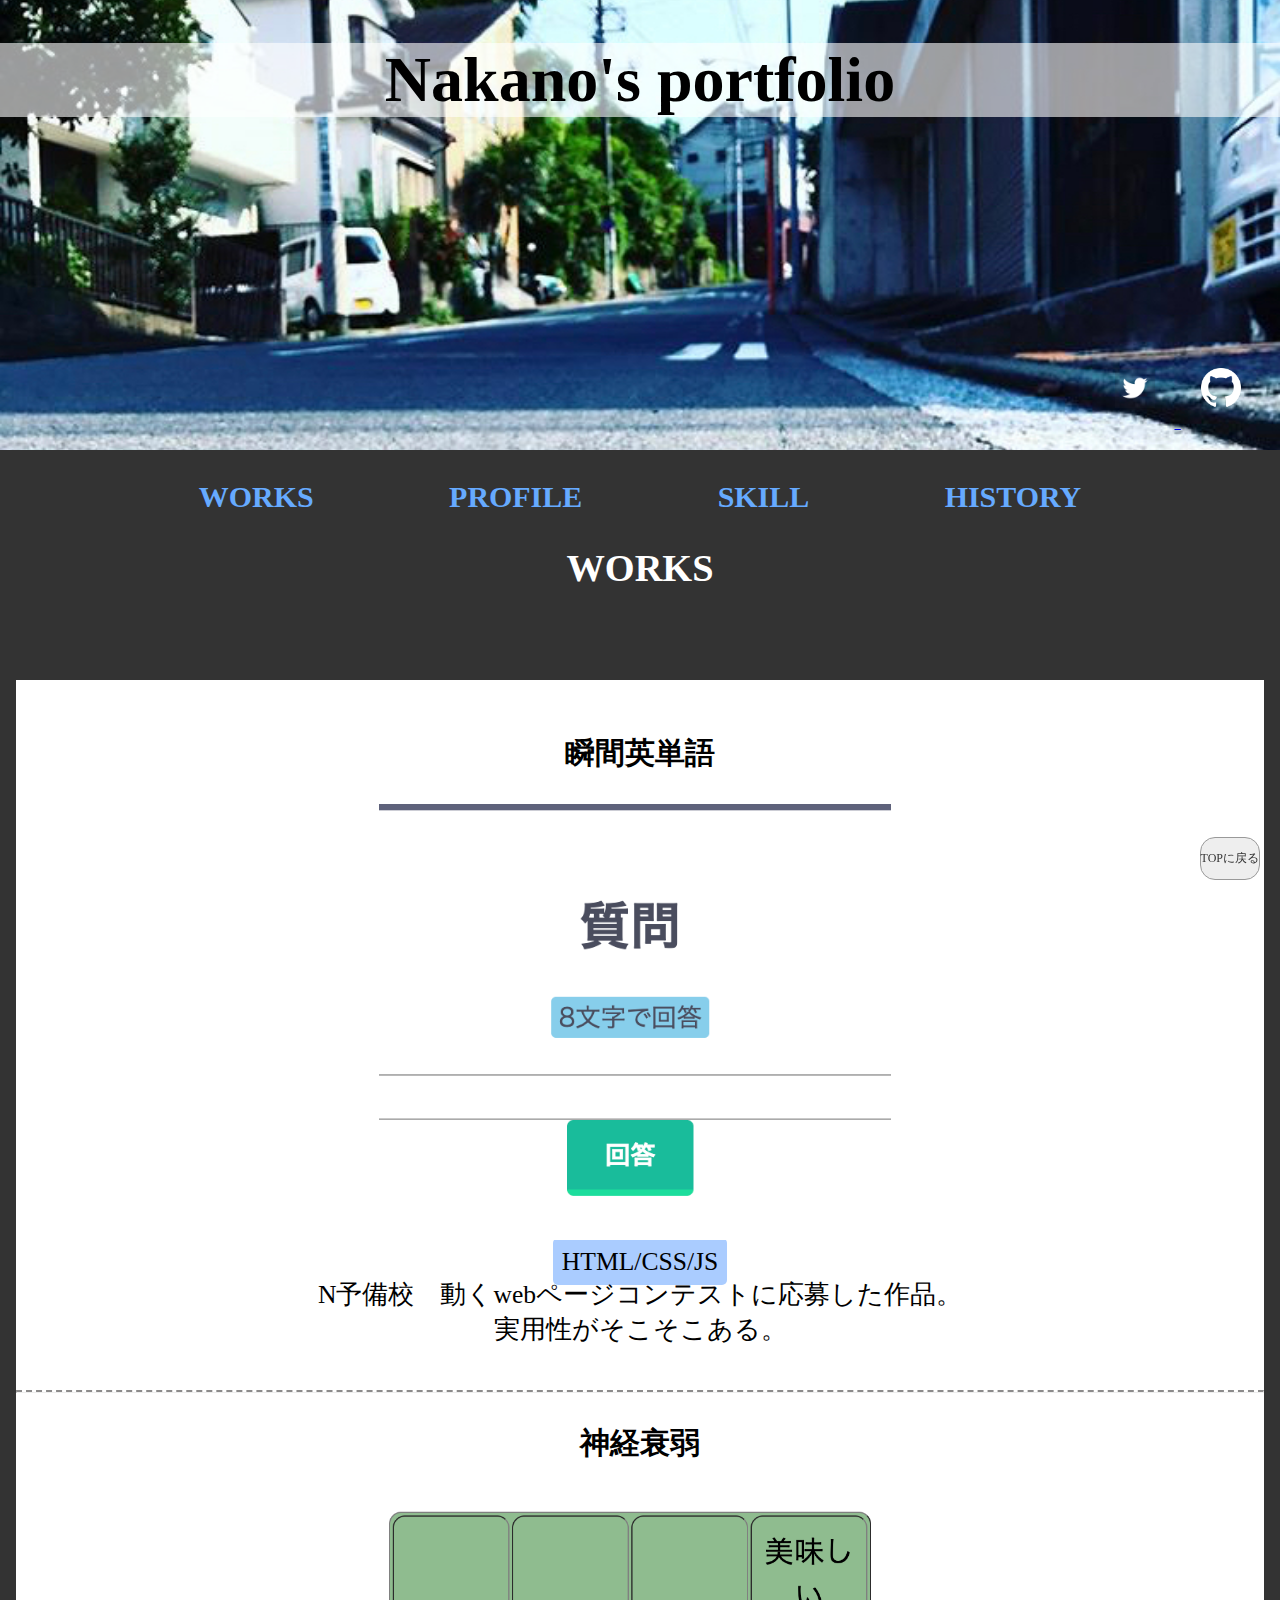
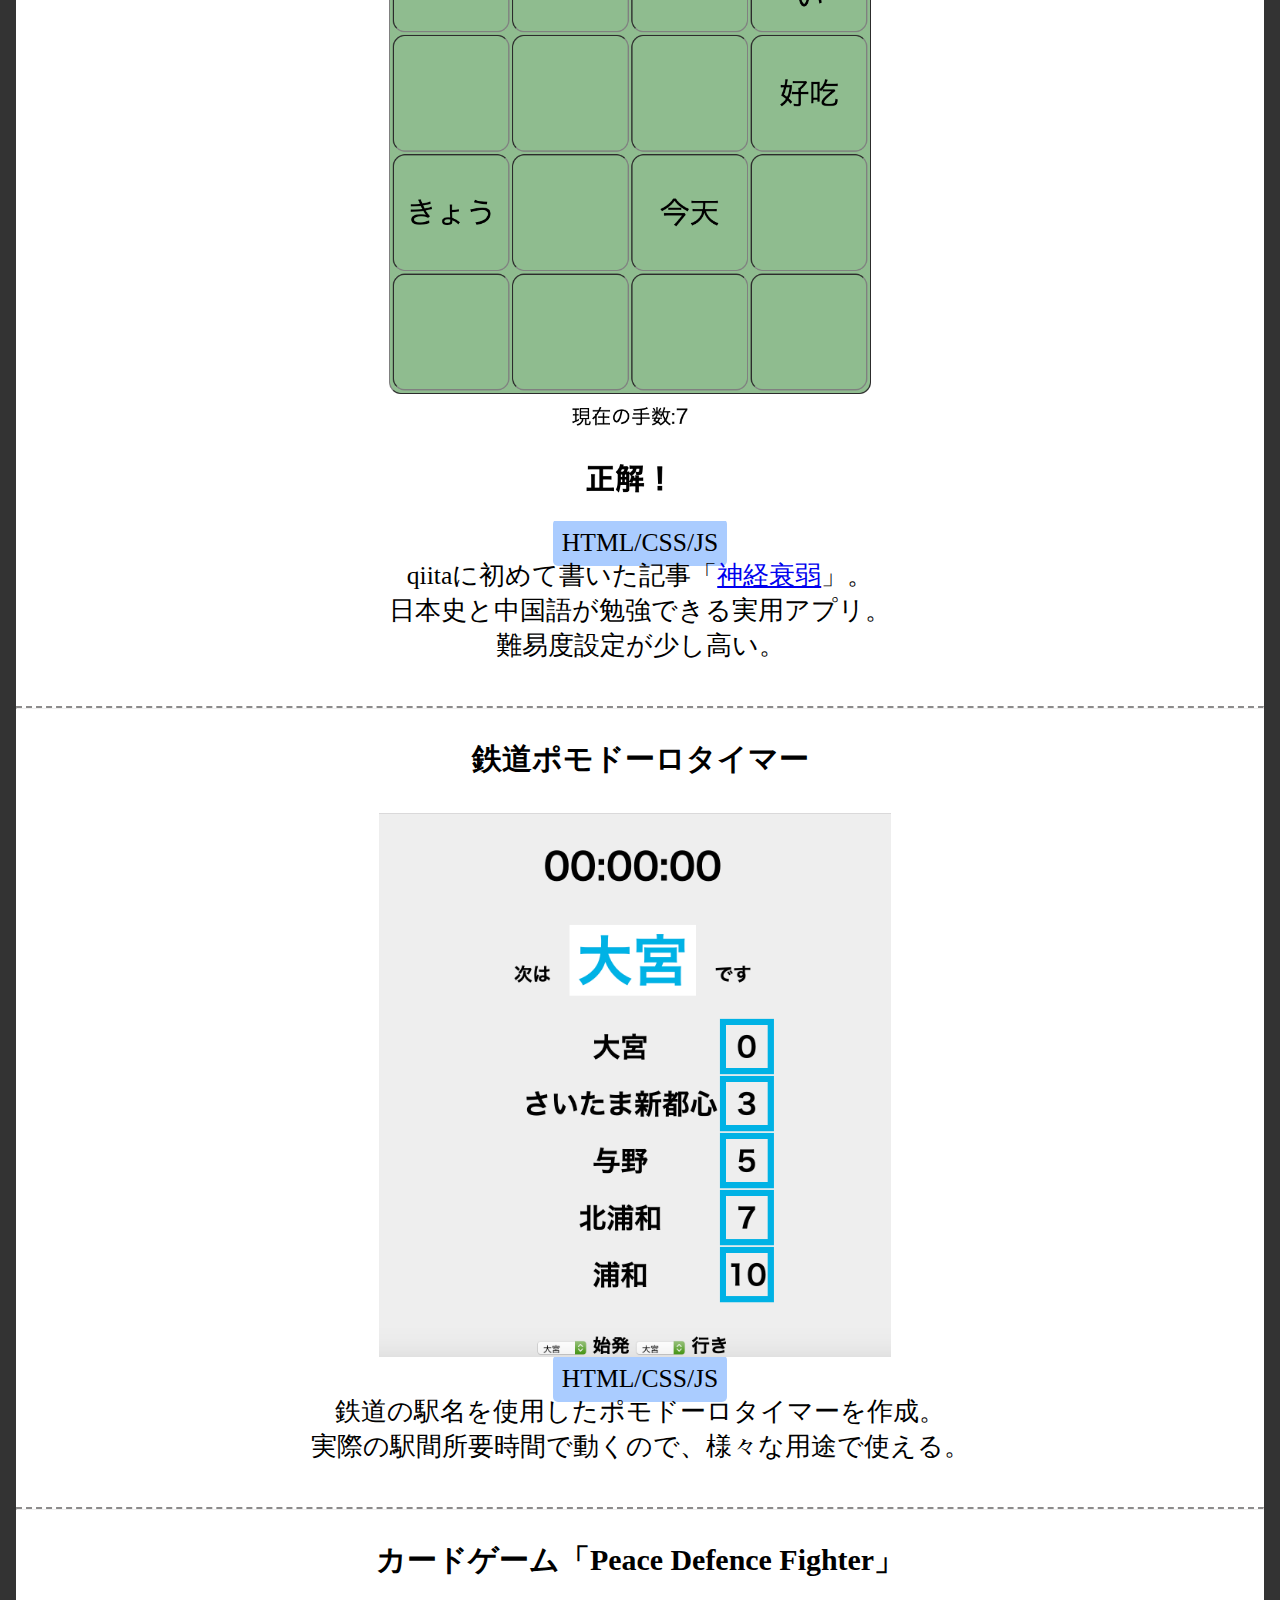
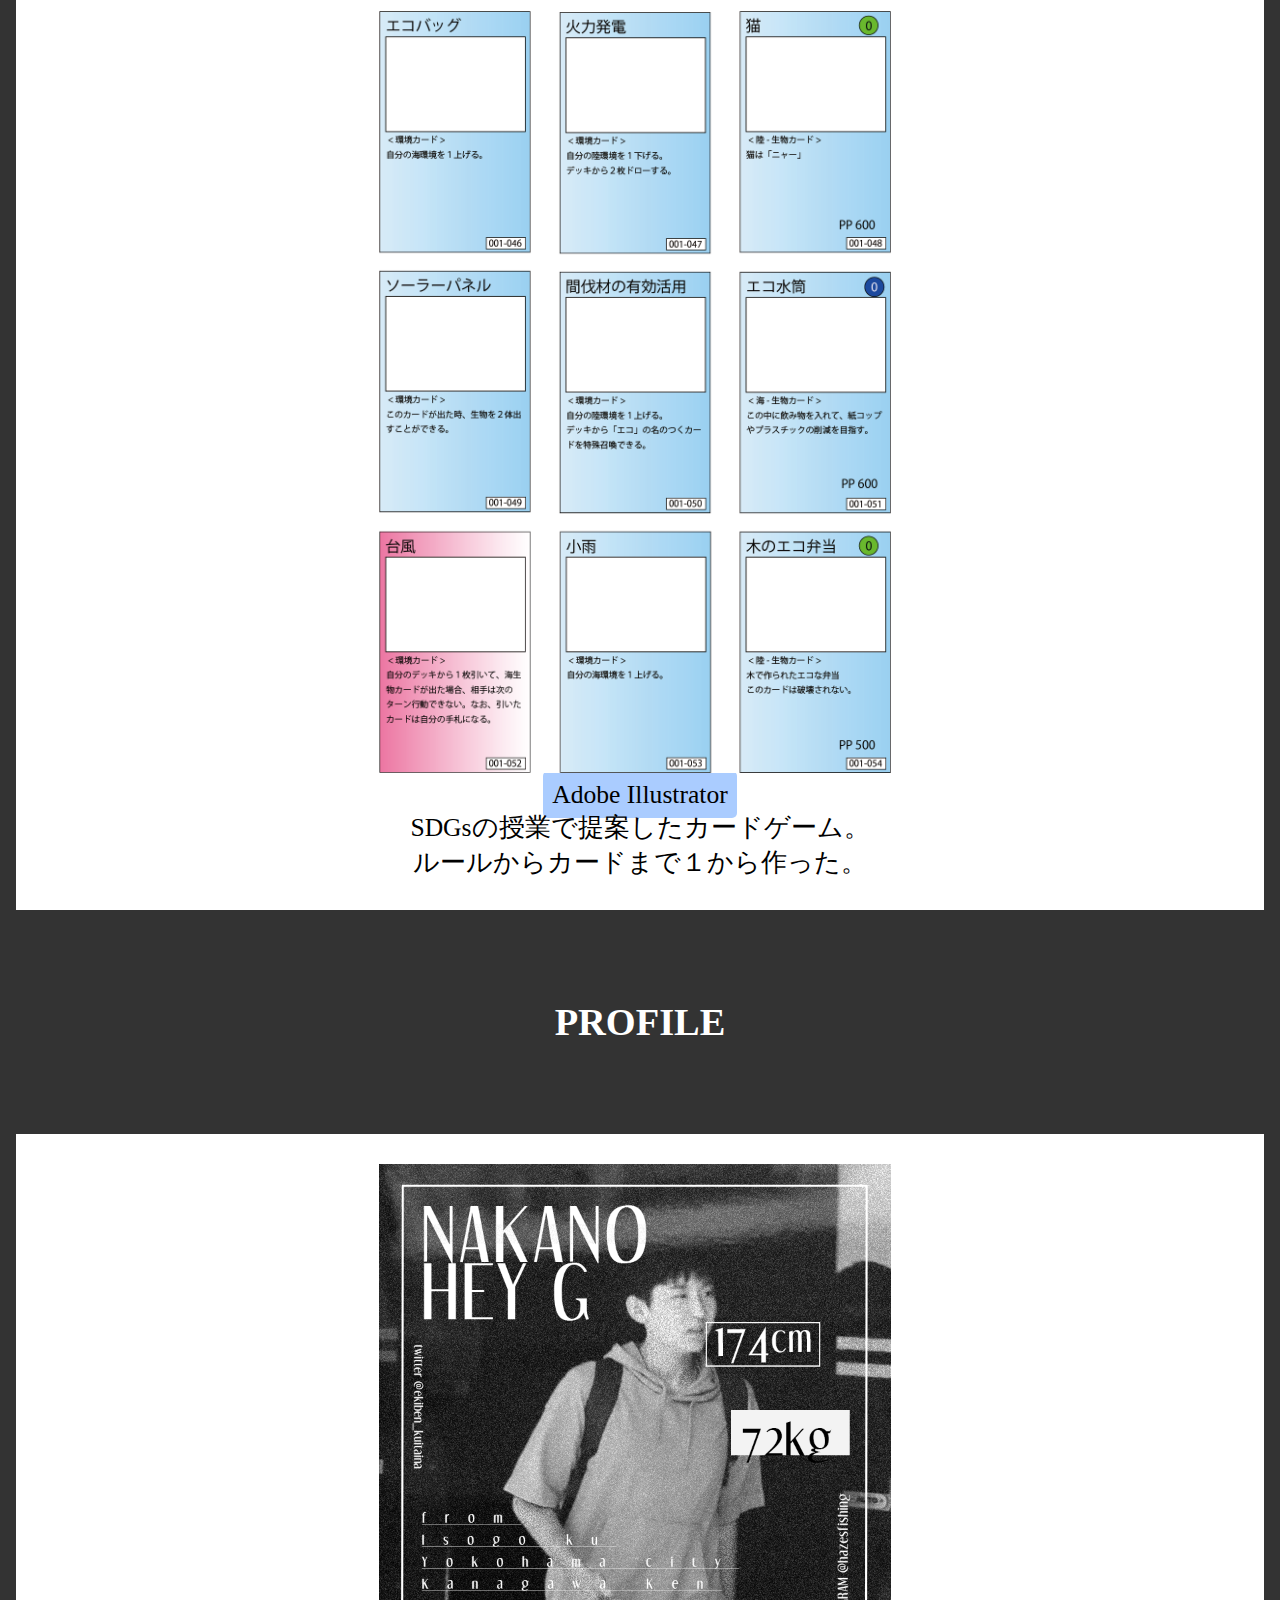
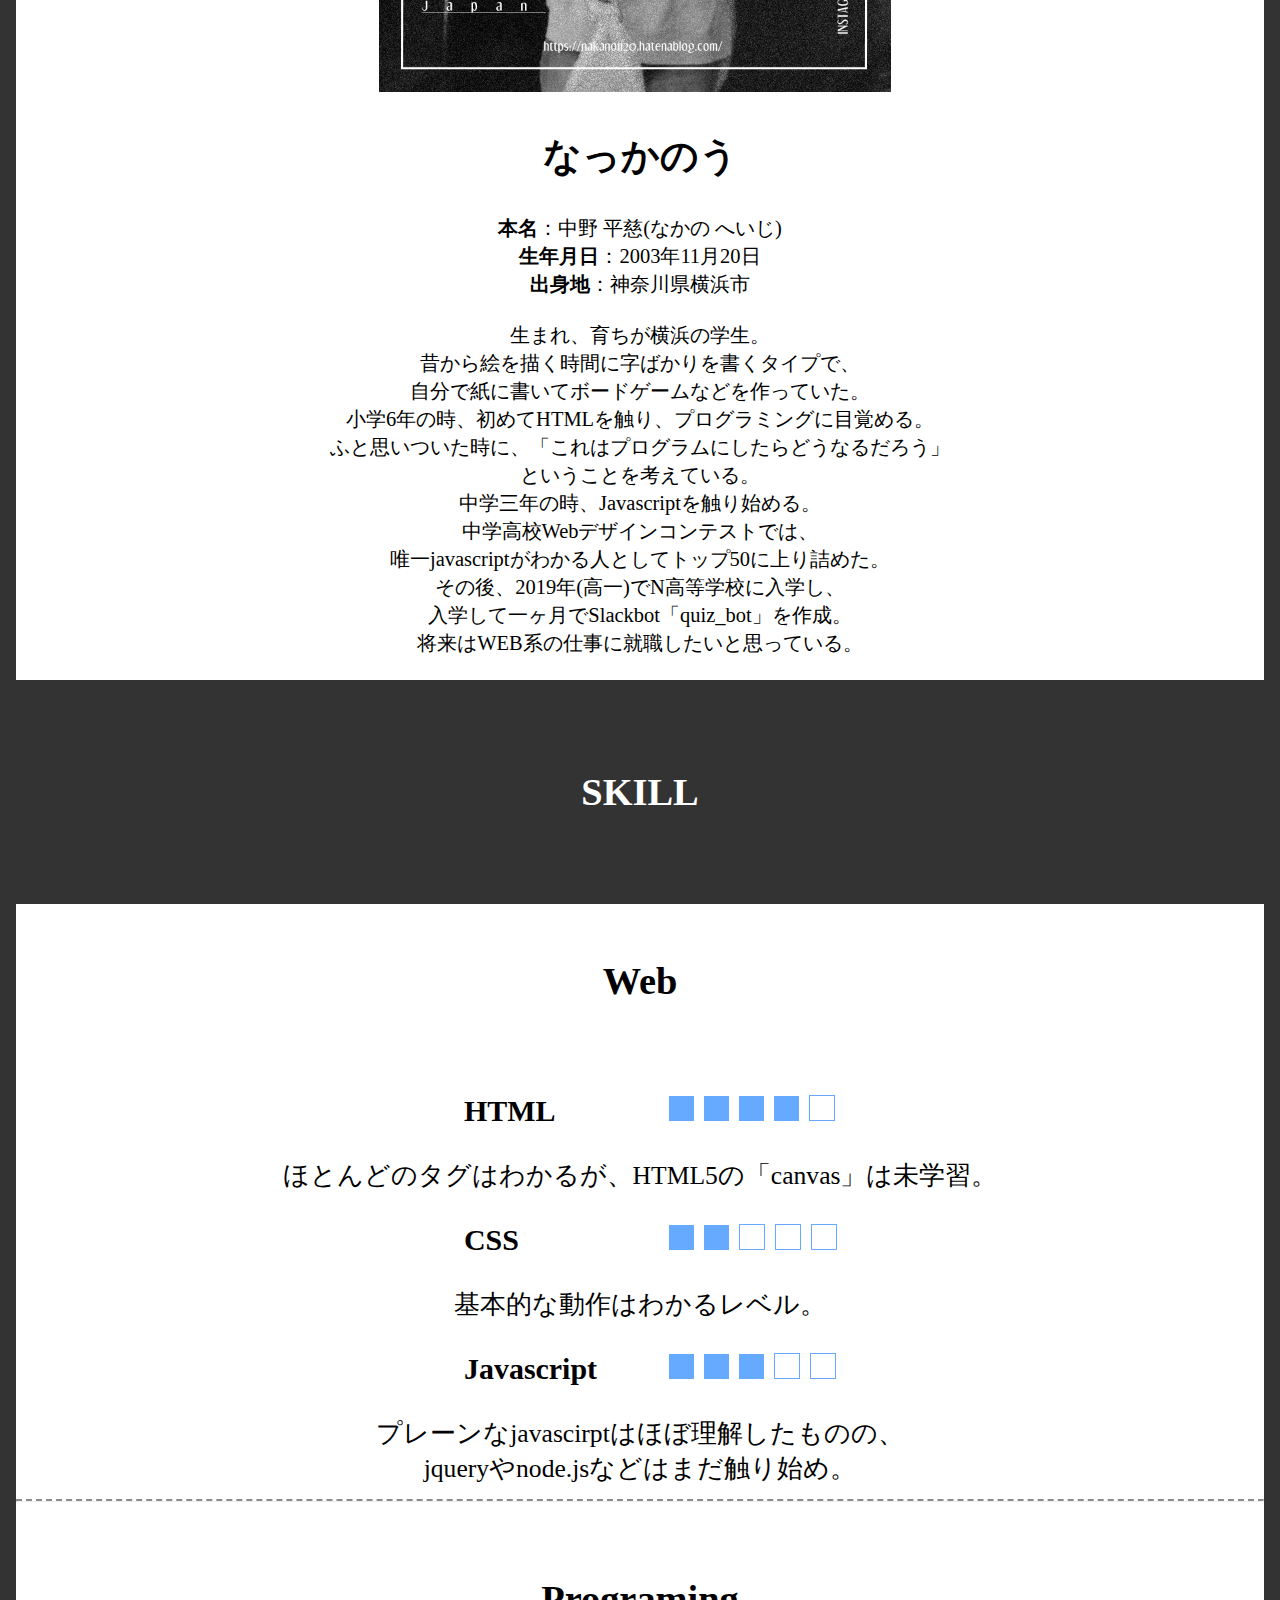
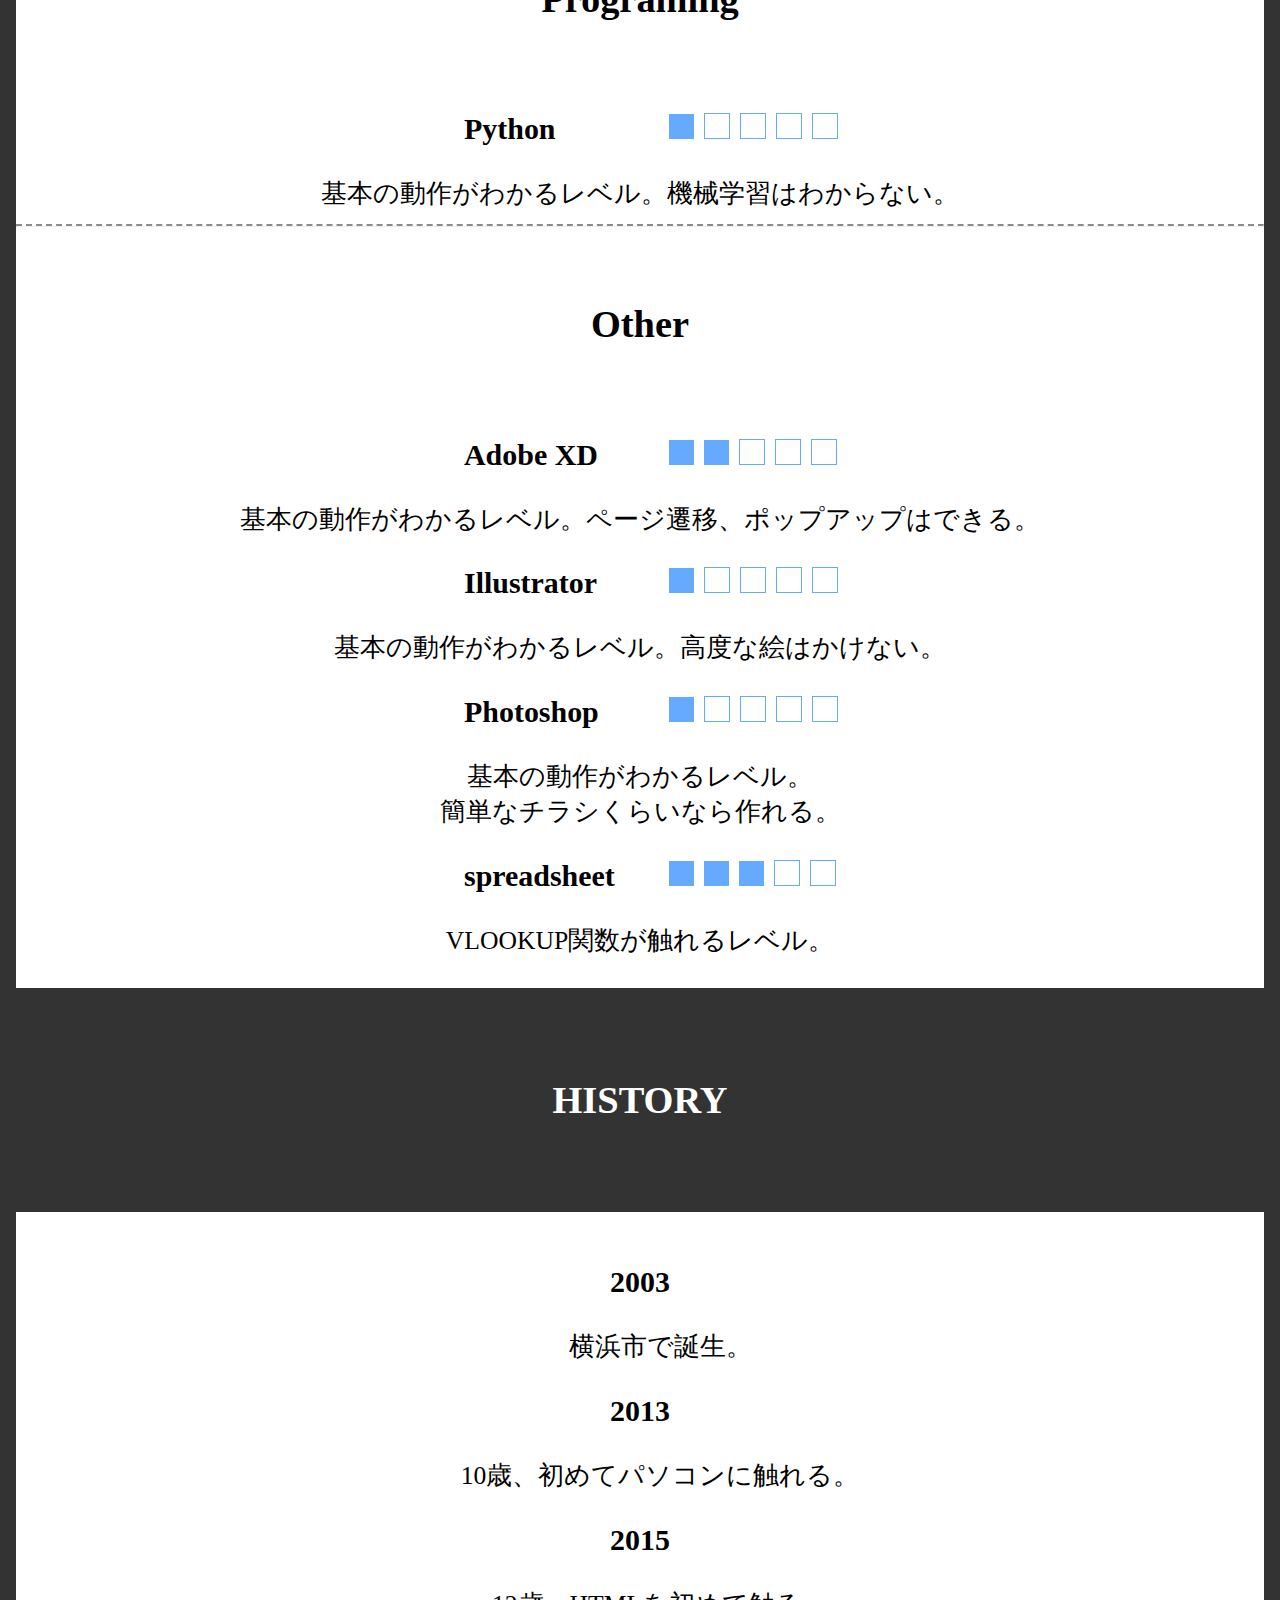
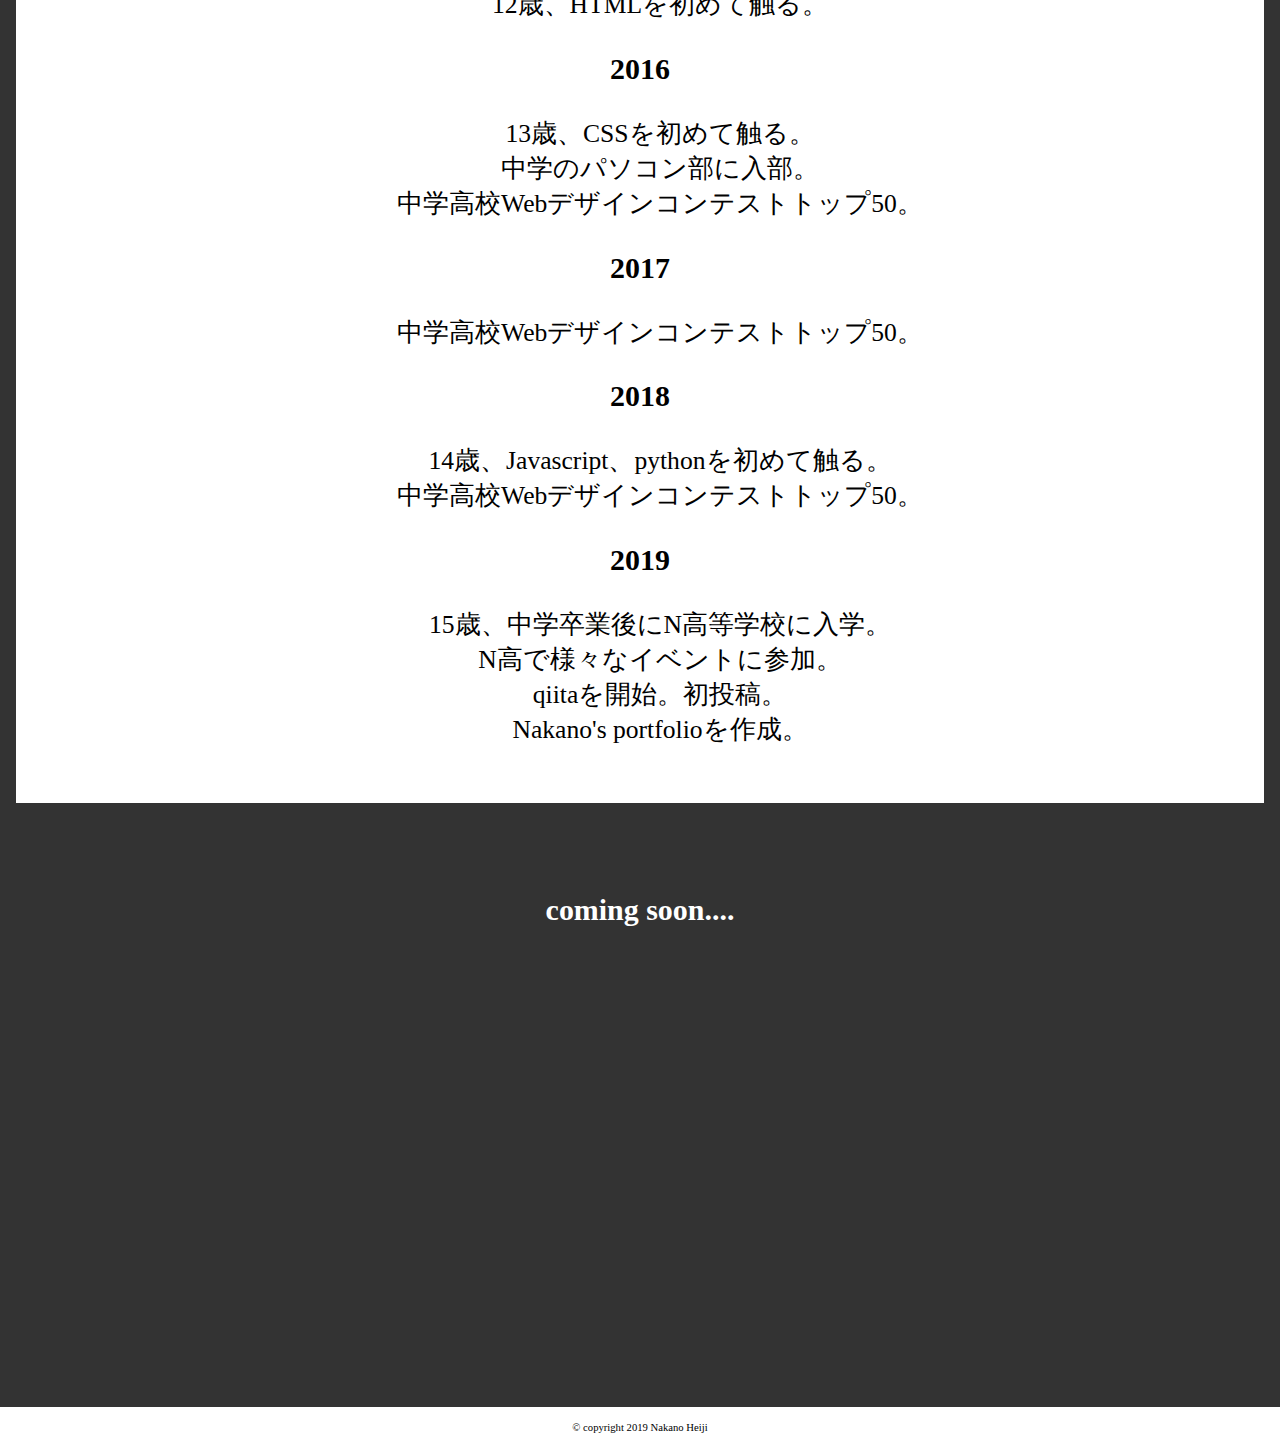
<file: index.html>
<!DOCTYPE html>
<html lang="ja">
<head>
    <meta charset="UTF-8">
    <meta name="viewport" content="width=device-width, initial-scale=1.0">
    <meta http-equiv="X-UA-Compatible" content="ie=edge">
    <script type="text/javascript" src="https://ajax.googleapis.com/ajax/libs/jquery/3.2.0/jquery.min.js"></script>
    <link rel="stylesheet" href="style.css">
    <link rel="stylesheet" href="animate.min.css">
    <title>Nakano's portfolio</title>
</head>
<body>
    <header class="animated fadeInUpBig">
        <div class="header">
            <h1 class="topp">Nakano's portfolio</h1>
            <span class="caption">
                <a href="https://twitter.com/ekiben_kuitaina">
                    <img style="width:40px; height:40px; padding:20px;" src="img/Twitter_Logo_WhiteOnImage.png">
                </a>
                <a href="https://github.com/nakano1120">
                    <img style="width:40px; height:40px; padding:20px;" src="img/GitHub-Mark-Light-64px.png">
                </a>
            </span>
        </div>
    </header>

    <div class="main animated fadeInUpBig delay-1s">
        <h3>
            <a href="#works" class="toplink">WORKS</a>
            <a href="#profile" class="toplink">PROFILE</a>
            <a href="#skill" class="toplink">SKILL</a>
            <a href="#history" class="toplink">HISTORY</a>
        </h3>
        <h2 id="works">WORKS</h2>
        <div class="obj">
            <p>
                <br>
                <h3 class="bold"><a class="normallink" href="https://flashkorean.herokuapp.com/eitan.html">瞬間英単語</a></h3>
                <img src="img/syunei.png" class="image"><br>
                <span class="usegengo">HTML/CSS/JS</span><br>
                N予備校　動くwebページコンテストに応募した作品。<br>
                実用性がそこそこある。<br>
                <br>
                <hr class="point">
                <h3 class="bold"><a class="normallink" href="https://nakano1120.github.io/dokaben/sinkei.html">神経衰弱</a></h3>
                <img src="img/sinkei.png" class="image"><br>
                <span class="usegengo">HTML/CSS/JS</span><br>
                qiitaに初めて書いた記事「<a href="https://qiita.com/nakano1120/items/56de470989439e9d8365">神経衰弱</a>」。<br>
                日本史と中国語が勉強できる実用アプリ。<br>
                難易度設定が少し高い。<br>
                <br>
                <hr class="point">
                <h3 class="bold"><a class="normallink" href="https://nakano1120.github.io/pomodoro/">鉄道ポモドーロタイマー</a></h3>
                <img src="img/train.png" class="image"><br>
                <span class="usegengo">HTML/CSS/JS</span><br>
                鉄道の駅名を使用したポモドーロタイマーを作成。<br>
                実際の駅間所要時間で動くので、様々な用途で使える。<br>
                <br>
                <hr class="point">
                <h3 class="bold"><a class="normallink" href="pedf/index.html">カードゲーム「Peace Defence Fighter」</a></h3>
                <img src="img/starter6.png" class="image"><br>
                <span class="usegengo">Adobe Illustrator</span><br>
                SDGsの授業で提案したカードゲーム。<br>
                ルールからカードまで１から作った。<br>
                <br>
            </p>
        </div>
        <h2 id="profile">PROFILE</h2>
        <div class="obj">
            <br>
            <img class="image" src="img/nakanoicon.png">
            <h2>なっかのう</h2>
            <p>
                <b>本名</b>：中野 平慈(なかの へいじ)<br>
                <b>生年月日</b>：2003年11月20日<br>
                <b>出身地</b>：神奈川県横浜市<br>
                
                <br>
                生まれ、育ちが横浜の学生。<br>
                昔から絵を描く時間に字ばかりを書くタイプで、<br>
                自分で紙に書いてボードゲームなどを作っていた。<br>
                小学6年の時、初めてHTMLを触り、プログラミングに目覚める。<br>
                ふと思いついた時に、「これはプログラムにしたらどうなるだろう」<br>
                ということを考えている。<br>
                中学三年の時、Javascriptを触り始める。<br>
                中学高校Webデザインコンテストでは、<br>
                唯一javascriptがわかる人としてトップ50に上り詰めた。<br>
                その後、2019年(高一)でN高等学校に入学し、<br>
                入学して一ヶ月でSlackbot「quiz_bot」を作成。<br>
                将来はWEB系の仕事に就職したいと思っている。<br>
                <br>
            </p>
        </div>
        <h2 id="skill">SKILL</h2>
        <div class="obj">
            <p>
                <br>
                <h2>Web</h2>
                <br>
                <h3 class="left"><span class="pp">HTML</span><div class="box"></div><div class="box"></div><div class="box"></div><div class="box"></div><div class="boxf"></div></h3>
                ほとんどのタグはわかるが、HTML5の「canvas」は未学習。
                <h3 class="left"><span class="pp">CSS</span><div class="box"></div><div class="box"></div><div class="boxf"></div><div class="boxf"></div><div class="boxf"></div></h3>
                基本的な動作はわかるレベル。
                <h3 class="left"><span class="pp">Javascript</span><div class="box"></div><div class="box"></div><div class="box"></div><div class="boxf"></div><div class="boxf"></div></h3>
                プレーンなjavascirptはほぼ理解したものの、<br>jqueryやnode.jsなどはまだ触り始め。
                <hr class="point">
                <br>
                <h2>Programing</h2> 
                <br>       
                <h3 class="left"><span class="pp">Python</span><div class="box"></div><div class="boxf"></div><div class="boxf"></div><div class="boxf"></div><div class="boxf"></div></h3>
                基本の動作がわかるレベル。機械学習はわからない。
                <hr class="point">
                <br>
                <h2>Other</h2>
                <br>
                <h3 class="left"><span class="pp">Adobe XD</span><div class="box"></div><div class="box"></div><div class="boxf"></div><div class="boxf"></div><div class="boxf"></div></h3>
                基本の動作がわかるレベル。ページ遷移、ポップアップはできる。 
                <h3 class="left"><span class="pp">Illustrator</span><div class="box"></div><div class="boxf"></div><div class="boxf"></div><div class="boxf"></div><div class="boxf"></div></h3>
                基本の動作がわかるレベル。高度な絵はかけない。
                <h3 class="left"><span class="pp">Photoshop</span><div class="box"></div><div class="boxf"></div><div class="boxf"></div><div class="boxf"></div><div class="boxf"></div></h3>
                基本の動作がわかるレベル。<br>簡単なチラシくらいなら作れる。   
                <h3 class="left"><span class="pp">spreadsheet</span><div class="box"></div><div class="box"></div><div class="box"></div><div class="boxf"></div><div class="boxf"></div></h3>
                VLOOKUP関数が触れるレベル。     
                <br><br>
            </p>
        </div>
        <h2 id="history">HISTORY</h2>
        <div class="obj">
            <p>
                <br>
                <h3>2003</h3>
                <ul>
                    <li>横浜市で誕生。</li>
                </ul>
                <h3>2013</h3>
                <ul>
                    <li>10歳、初めてパソコンに触れる。</li>
                </ul>
                <h3>2015</h3>
                <ul>
                    <li>12歳、HTMLを初めて触る。</li>
                </ul>
                <h3>2016</h3>
                <ul>
                    <li>13歳、CSSを初めて触る。</li>
                    <li>中学のパソコン部に入部。</li>
                    <li>中学高校Webデザインコンテストトップ50。</li>
                </ul>
                <h3>2017</h3>
                <ul>
                    <li>中学高校Webデザインコンテストトップ50。</li>
                </ul>
                <h3>2018</h3>
                <ul>
                    <li>14歳、Javascript、pythonを初めて触る。</li>
                    <li>中学高校Webデザインコンテストトップ50。</li>
                </ul>
                <h3>2019</h3>
                <ul>
                    <li>15歳、中学卒業後にN高等学校に入学。</li>
                    <li>N高で様々なイベントに参加。</li>
                    <li>qiitaを開始。初投稿。</li>
                    <li>Nakano's portfolioを作成。</li>
                </ul>
                <br>
            </p>
        </div>
        <h3>coming soon....</h3>
    </div>
    <footer class="animated fadeInUpBig delay-2s">
            <p><small>&copy; copyright 2019 Nakano Heiji</small></p>
    </footer>
    <div id="scroll_to_top" class="button">
            <a href="#" class="totoplink"><p>TOPに戻る</p></a>
    </div>
    <script type="text/javascript" src="script.js"></script>
</body>
</html>
</file>
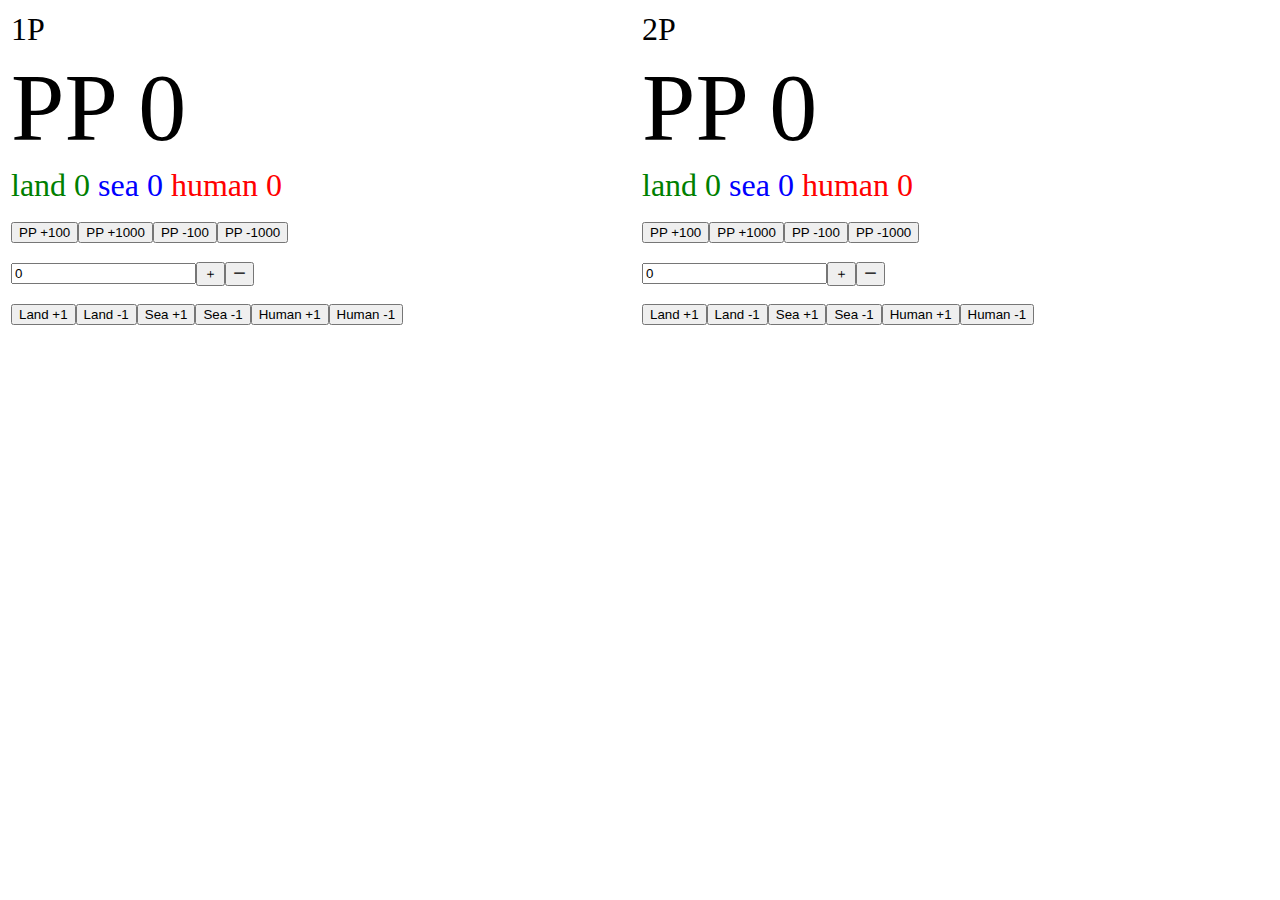
<file: pedf/card.html>
<!DOCTYPE html>
<html lang="en">
<head>
    <meta charset="UTF-8">
    <meta name="viewport" content="width=device-width, initial-scale=1.0">
    <meta http-equiv="X-UA-Compatible" content="ie=edge">
    <title>Document</title>
    <style>
        .hp{
            width:100%;
            height:150px;
            font-size:200%;
        }
        .big{
            font-size:300%;
        }
        .green{
            color:green;
        }
        .blue{
            color:blue;
        }
        .red{
            color:red;
        }
    </style>
</head>
<body>
    <table class="hp">
        <tr>
            <td>1P</td>
            <td>2P</td>
        </tr>
        <tr>
                <td class="big">PP <span id="hp1">0</span></td>
                <td class="big">PP <span id="hp2">0</span></td>
        </tr>
        <tr>
                <td><span class="green">land <span id="la1">0</span></span><span class="blue"> sea <span id="se1">0</span></span><span class="red"> human <span id="hu1">0</span></span></td>
                <td><span class="green">land <span id="la2">0</span></span><span class="blue"> sea <span id="se2">0</span></span><span class="red"> human <span id="hu2">0</span></span></td>
        </tr>
        <tr>
                <td><input type="button" value="PP +100" onclick="pp(100);"><input type="button" value="PP +1000" onclick="pp(1000);"><input type="button" value="PP -100" onclick="mpp(100);"><input type="button" value="PP -1000" onclick="mpp(1000);"></td>
                <td><input type="button" value="PP +100" onclick="pp2(100);"><input type="button" value="PP +1000" onclick="pp2(1000);"><input type="button" value="PP -100" onclick="mpp2(100);"><input type="button" value="PP -1000" onclick="mpp2(1000);"></td>
        </tr>
        <tr>
            <td><input type="number" id="ninyi" value="0"><input type="button" value="＋" onclick="pp(document.getElementById('ninyi').value)"><input type="button" value="ー" onclick="mpp(document.getElementById('ninyi').value)"></td>
            <td><input type="number" id="ninyi2" value="0"><input type="button" value="＋" onclick="pp2(document.getElementById('ninyi2').value)"><input type="button" value="ー" onclick="mpp2(document.getElementById('ninyi2').value)"></td>
        </tr>
        <tr>
            <td><input type="button" value="Land +1" onclick="riku(1)"><input type="button" value="Land -1" onclick="riku(-1)"><input type="button" value="Sea +1" onclick="umi(1)"><input type="button" value="Sea -1" onclick="umi(-1)"><input type="button" value="Human +1" onclick="hito(1)"><input type="button" value="Human -1" onclick="hito(-1)"></td>
            <td><input type="button" value="Land +1" onclick="riku2(1)"><input type="button" value="Land -1" onclick="riku2(-1)"><input type="button" value="Sea +1" onclick="umi2(1)"><input type="button" value="Sea -1" onclick="umi2(-1)"><input type="button" value="Human +1" onclick="hito2(1)"><input type="button" value="Human -1" onclick="hito2(-1)"></td>
        </tr>
    </table>
    <script>
    var num=0
    var cnt = 0;
    var motopp1=0;
    var motopp2=0;
    var nowpp1=0;
    var nowpp2=0;
    var nowca1=0;
    var nowca2=0;
    var nowla1=0;
    var nowla2=0;
    var nowse1=0;
    var nowse2=0;
    var nowhu1=0;
    var nowhu2=0;
    var playd=0;
    function riku(atai){
        nowla1+=atai
        reload()
    }
    function umi(atai){
        nowse1+=atai
        reload()
    }
    function hito(atai){
        nowhu1+=atai
        reload()
    }
    function riku2(atai){
        nowla2+=atai
        reload()
    }
    function umi2(atai){
        nowse2+=atai
        reload()
    }
    function hito2(atai){
        nowhu2+=atai
        reload()
    }
    function event1() {
 
        cnt++;
        nowpp1=Math.round(nowpp1+num/100)
        if (cnt >= 100 && timer1 != null) {
            // 5回以上表示したら、タイマーを停止する
            clearInterval(timer1);
            playd=0
            document.getElementById("hp1").style.color="#000000"
            nowpp1=parseInt(motopp1)+parseInt(num)
        }
        reload()
    }
    function eventm1() {
 
        cnt++;
        nowpp1=Math.round(nowpp1-num/100)
        if (cnt >= 100 && timerm1 != null) {
            // 5回以上表示したら、タイマーを停止する
            clearInterval(timerm1);
            playd=0
            document.getElementById("hp1").style.color="#000000"
            nowpp1=parseInt(motopp1)-parseInt(num)
        }
        reload()
    }
    function event2() {

        cnt++;
        nowpp2=Math.round(nowpp2+num/100)
        if (cnt >= 100 && timer2 != null) {
            // 5回以上表示したら、タイマーを停止する
            clearInterval(timer2);
            playd=0
            document.getElementById("hp2").style.color="#000000"
            nowpp2=parseInt(motopp2)+parseInt(num)
        }
        reload()
    }
    function eventm2() {

        cnt++;
        nowpp2=Math.round(nowpp2-num/100)
        if (cnt >= 100 && timerm2 != null) {
            // 5回以上表示したら、タイマーを停止する
            clearInterval(timerm2);
            playd=0
            document.getElementById("hp2").style.color="#000000"
            nowpp2=parseInt(motopp2)-parseInt(num)
        }
        reload()
    }
    function pp(kaisu){
        if(playd==1){
            return
        }
        document.getElementById("hp1").style.color="#ff0000"
        num=kaisu
        motopp1=nowpp1
        // タイマー開始
        playd=1
        timer1 = setInterval(event1, 0.5);
        cnt=0
    }
    function pp2(kaisu){
        if(playd==1){
            return
        }
        document.getElementById("hp2").style.color="#000000"
        num=kaisu
        motopp2=nowpp2
        // タイマー開始
        playd=1
        timer2 = setInterval(event2, 0.5);
        cnt=0
    }
    function mpp(kaisu){
        if(playd==1){
            return
        }
        document.getElementById("hp1").style.color="#0000ff"
        motopp1=nowpp1
        num=kaisu
        // タイマー開始
        playd=1
        timerm1 = setInterval(eventm1, 1);
        cnt=0
    }
    function mpp2(kaisu){
        if(playd==1){
            return
        }
        document.getElementById("hp2").style.color="#0000ff"
        motopp2=nowpp2
        num=kaisu
        // タイマー開始
        playd=1
        timerm2 = setInterval(eventm2, 1);
        cnt=0
    }
    function reload(){
        document.getElementById("hp1").innerHTML=nowpp1
        document.getElementById("hp2").innerHTML=nowpp2
        document.getElementById("la1").innerHTML=nowla1
        document.getElementById("la2").innerHTML=nowla2
        document.getElementById("se1").innerHTML=nowse1
        document.getElementById("se2").innerHTML=nowse2
        document.getElementById("hu1").innerHTML=nowhu1
        document.getElementById("hu2").innerHTML=nowhu2
    }
    </script>
</body>
</html>
</file>
<file: style.css>
body{
    font-family: serif;
    margin:0;
    text-align: center;
}
header {
    font-family:cursive;
    color:#000000;
    position: absolute;
    top:0;
    height: 50vh;
    width:100%;
    font-size:200%;
    background: url(img/background.jpg) center / cover;
    z-index: 1;
}
.caption{
	position: absolute;
	right: 1em;
	bottom: 1em;
	color: #fff;
	font-size: 1.2rem;
	line-height: 1;
	font-family: "Dosis", sans-serif;
	letter-spacing: .05em;
	text-align: right;
}
a.toplink{
    padding: 0 5vw;
    text-decoration: none;
    color:#6af;
    transition: all .3s;
}
a.toplink:hover{
    color: #fff;
    background-color:#6af;
}
a.totoplink{
    text-decoration: none;
    color:#333333;
    transition: all .3s;
}
a.totoplink:hover{
    color: #6af;
}
a.normallink{
    padding: 3px 5vw;
    text-decoration: none;
    color:#000000;
    transition: all .3s;    
}
a.normallink:hover{
    color: #fff;
    background-color:#333333;
}
.main{
    background-color:#333333;
    color:#fff;
    font-size:100%;
    padding: 50vh 16px;
	font-size: 1.6rem;
}
.top{
    position: relative;
    top:30vh;
}
.header{
    background-color: rgba( 255, 255, 255, 0.6 );
}
.obj{
    background-color:#ffffff;
    color:#000;
    margin: 10vh 0;
}
.image{
    position: relative;
    margin-right:10px;
    width:40vw;
    height:auto;
}
p{
    font-size:80%;
}
.box{
    display:inline-block;
    position: relative;
    background-color:#6af;
    margin:0 5px;
    width:25px;
    height:25px;
}
.boxf{
    display:inline-block;
    position: relative;
    border:1px solid #6af;
    margin:0 5px;
    width:24px;
    height:24px;
}
h3.left{
    text-align: left;
    position: relative;
    left:35vw;
}
.pp{
    display:inline-block;
    width:200px;
}
h3.bold{
    font-weight: bold;
}
hr.point {
	background-color: #fff;
	border-top: 2px dashed #8c8b8b;
}
li{
    list-style-type: none
}
#scroll_to_top {
    cursor: pointer;
    position: fixed;
    right: 20px;
    bottom: 20px;
}
#scroll_to_top.button {
    font-size: 15px;
    display: inline-block;
    border: 1px solid #999;
    border-radius: 1em;
    background-color: #eee;
}
.usegengo{
    background-color:#acf;
    padding:1vh 1vh;
    border-radius: 5px;
}
@media all and (max-width: 700px) {
    header {          
        font-size:100%;
        height: 30vh;
    }
    .main{
        padding: 30vh 16px;
    }
    a.toplink{
        font-size:80%;
    }
    .obj{
        font-size:80%;
    }
    .box{
        width:10px;
        height:10px;
        margin:0 2px;
    }
    h3.left{
        text-align: left;
        position: relative;
        left:0;
    }
    .pp{
        width:150px;
    }
}
</file>
